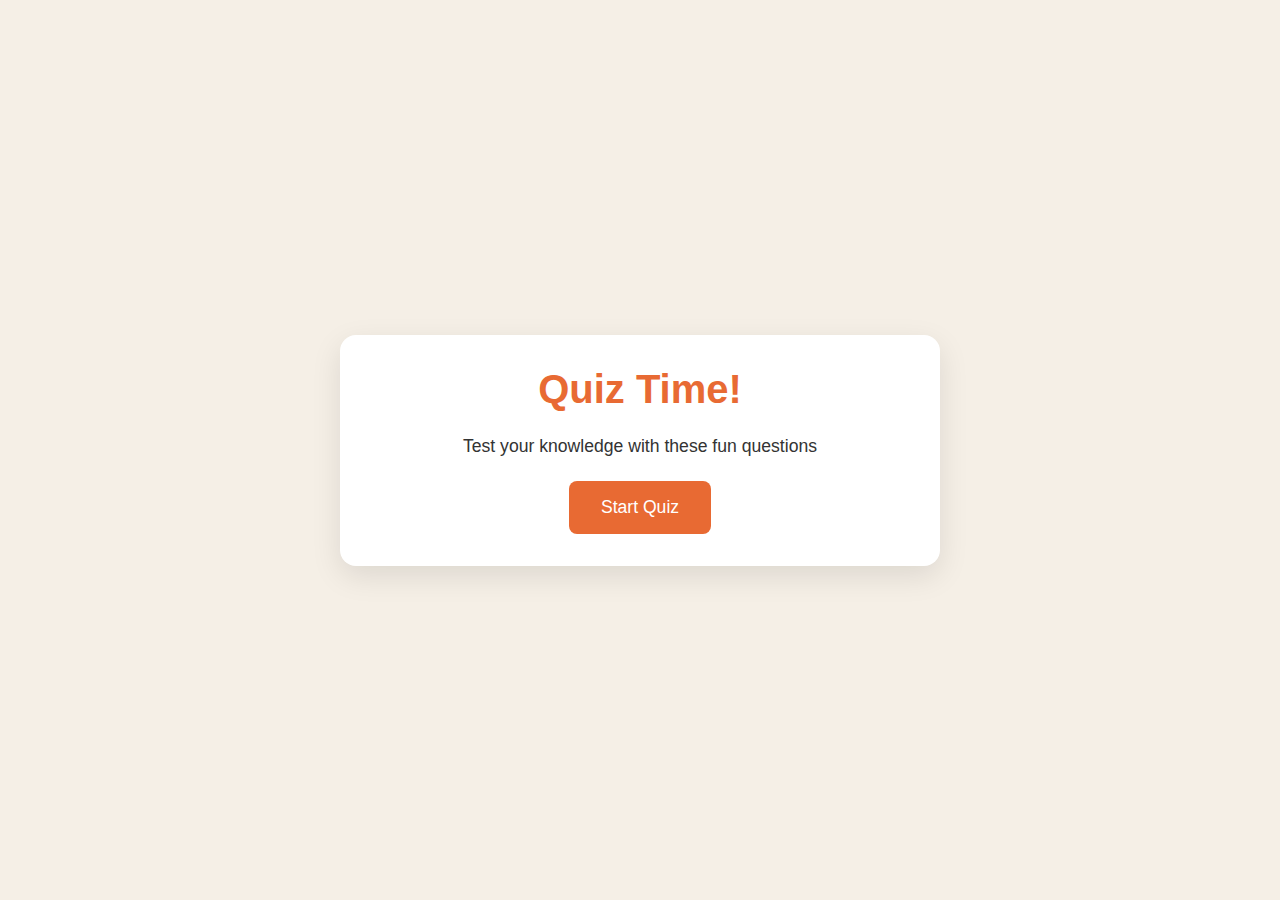
<file: 01_quiz-game/index.html>
<!DOCTYPE html>
<html lang="en">

<head>
    <meta charset="UTF-8">
    <meta name="viewport" content="width=device-width, initial-scale=1.0">
    <title>Quiz Game</title>
    <link rel="stylesheet" href="style.css">
</head>

<body>
    <div class="container">
        <div class="screen active" id="start-screen">
            <h1>Quiz Time!</h1>
            <p>Test your knowledge with these fun questions</p>
            <button id="start-btn">Start Quiz</button>
        </div>

        <div class="screen " id="quiz-screen">
            <div class="quiz-header">
                <h2 id="questions-text">Questions</h2>
                <div class="quiz-info">
                    <p>Question <span id="current-question">1</span> of <span id="total-questions">5</span> </p>
                    <p>Score: <span id="score">0</span></p>
                </div>
            </div>

            <!-- Selected -->
            <div id="answers-container" class="answers-container">
                <!-- Answer button will be instered here from our js code later at some point -->
            </div>

            <div class="progress-bar">
                <div id="progress" class="progress"></div>
            </div>
        </div>

        <div id="result-screen" class="screen">
            <h1>Quiz Results</h1>
            <div class="result-info">
                <p>You scored <span id="final-score">0</span> out of <span id="max-score">5</span></p>

                <div id="result-message">Good job!</div>
            </div>
            <button id="restart-btn">Restart Quiz</button>
        </div>
    </div>
    <script src="script.js"></script>
</body>

</html>
</file>
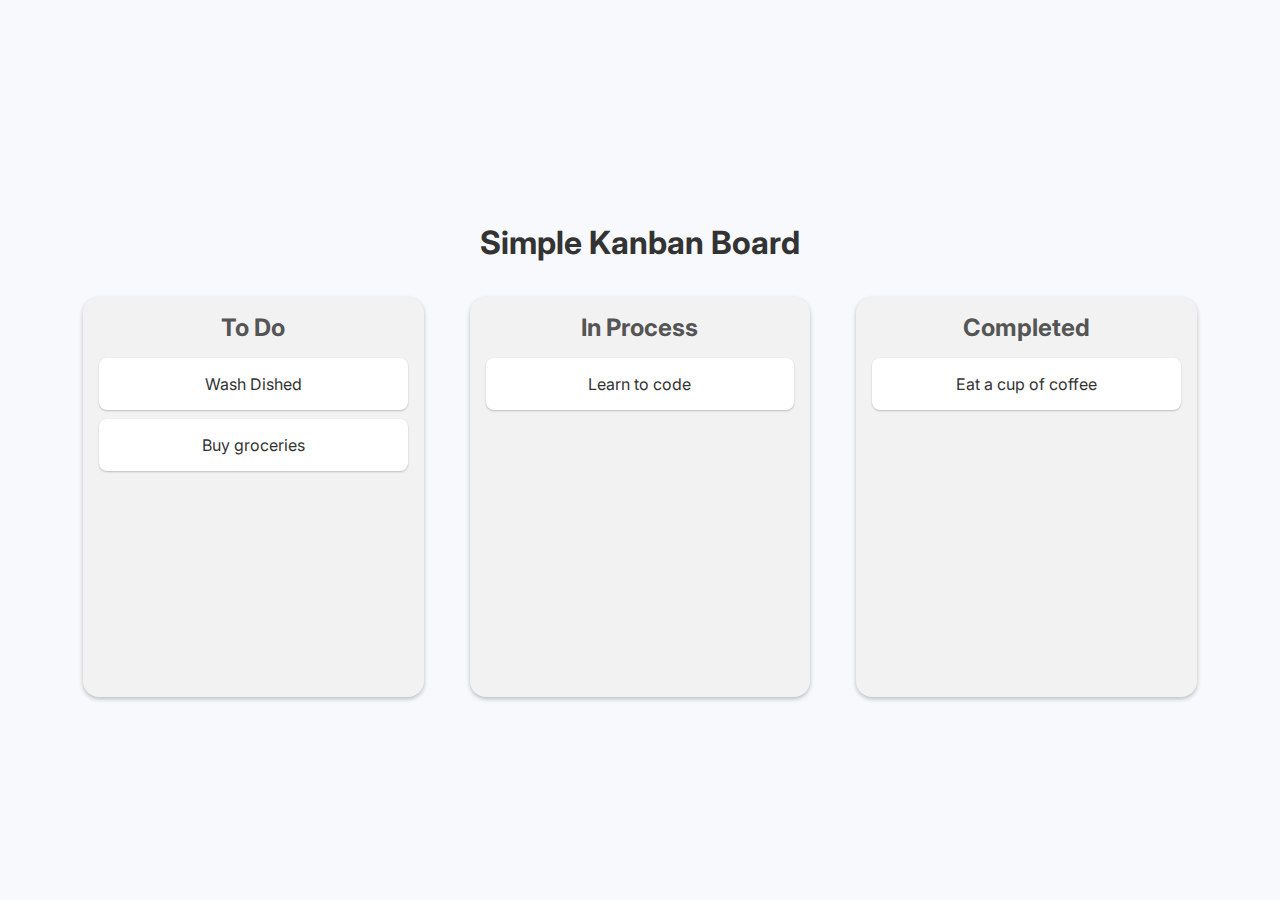
<file: 03_drag&drop-board/index.html>
<!DOCTYPE html>
<html lang="en">

<head>
    <meta charset="UTF-8">
    <meta name="viewport" content="width=device-width, initial-scale=1.0">
    <title>Drag & Drop Board</title>
    <link rel="stylesheet" href="styles.css">
</head>

<body>
    <div class="container">
        <h1>Simple Kanban Board</h1>

        <div class="board">
            <!-- List 1 -->
            <div class="list" id="list1">
                <h2>To Do</h2>
                <div class="card" draggable="true" id="card1">
                    Wash Dished
                </div>
                <div class="card" draggable="true" id="card2">
                    Buy groceries
                </div>
            </div>

            <!-- List 2 -->
            <div class="list" id="list2">
                <h2>In Process</h2>
                <div class="card" draggable="true" id="card3">
                    Learn to code
                </div>
            </div>

            <!-- List 1 -->
            <div class="list" id="list3">
                <h2>Completed</h2>
                <div class="card" draggable="true" id="card4">
                    Eat a cup of coffee
                </div>
            </div>
        </div>
    </div>
    <script src="script.js"></script>
</body>

</html>
</file>
<file: 03_drag&drop-board/styles.css>
/* Import */
@import url(https://fonts.googleapis.com/css?family=Inter:100,200,300,regular,500,600,700,800,900,100italic,200italic,300italic,italic,500italic,600italic,700italic,800italic,900italic);

/* Basic Seting */

* {
  margin: 0;
  padding: 0;
  box-sizing: border-box;
  font-family: "Inter", sans-serif;
}

body {
  font-family: sans-serif;
  background-color: #f7f9fc;
  display: flex;
  justify-content: center;
  align-items: center;
  min-height: 100vh;
}

.container {
  text-align: center;
  width: 100%;
  padding: 1.2rem;

  h1 {
    color: #333;
    margin-bottom: 1rem;
    padding: 1.2rem;
  }
}

.board {
  display: flex;
  justify-content: space-around;
  align-items: flex-start;
  width: 100%;
  max-width: 1200px;
  margin: 0 auto;
  gap: 1.5rem;
  padding: 0 2rem;
}

.list {
  padding: 1rem;
  background: #f2f2f2;
  border-radius: 1rem;
  width: 30%;
  min-height: 400px;
  min-width: 6rem;
  box-shadow: 0px 2px 4px rgb(189, 189, 189);
  transition: all 0.3s ease;

  h2 {
    color: #555;
    margin-bottom: 1rem;
    font-size: 1.5rem;
  }

  .card {
    background: white;
    color: #333;
    padding: 1rem;
    margin-bottom: 0.6rem;
    border-radius: 0.5rem;
    cursor: grab;
    box-shadow: 0px 1px 2px rgb(189, 189, 189);
    transition: all 0.2s ease-in-out;

    &:hover {
      box-shadow: 2px 2px 5px rgb(189, 189, 189);
    }
  }

  .card:active {
    cursor: grabbing;
    transform: scale(1.05);
    box-shadow: 0 2px 4px rgba(0, 0, 0, 0.5);
  }

  .list.over {
    background-color: #d1d3d8;
  }

  &:hover {
    box-shadow: 5px 5px 10px rgb(189, 189, 189);
  }
}

@media (max-width: 768px) {
  .board {
    flex-direction: column;
    align-items: center;
  }

  .list {
    width: 80%;
    margin-bottom: 1.2rem;
  }
}
</file>
<file: 01_quiz-game/style.css>
/* Basic Reset */
:root {
  --primary-color: #e86a33;
  --secondary-color: #f5efe6;
  --text-color: #333;
}

* {
  margin: 0;
  padding: 0;
  box-sizing: border-box;
}

body {
  background: var(--secondary-color);
  display: flex;
  justify-content: center;
  align-items: center;
  min-height: 100vh;
  padding: 1rem;
  font-family: sans-serif;
}

.container {
  background-color: white;
  border-radius: 1rem;
  box-shadow: 0 10px 30px rgba(0, 0, 0, 0.1);
  width: 100%;
  max-width: 600px;
  overflow: hidden;
  position: relative;
}

/* Screens */
.screen {
  display: none;
  padding: 2rem;
  text-align: center;
}

.screen.active {
  display: block;
}

/* Start Screen */
#start-screen h1 {
  color: var(--primary-color);
  margin-bottom: 1.5rem;
  font-size: 2.5rem;
}

#start-screen p {
  color: var(--text-color);
  margin-bottom: 1.5rem;
  font-size: 1.1rem;
}

.quiz-header {
  margin-bottom: 2rem;
}

#questions-text {
  color: var(--text-color);
  font-size: 1.5rem;
  margin-bottom: 1rem;
  line-height: 1.4;
}

.quiz-info {
  display: flex;
  justify-content: space-between;
  color: #666;
  font-size: 1rem;
  margin-bottom: 0.5rem;
}

.answers-container {
  display: flex;
  flex-direction: column;
  gap: 0.5rem;
  margin-bottom: 1.5rem;
}

.answers-btn {
  background-color: var(--secondary-color);
  color: var(--text-color);
  border: 2px solid #eadbc8;
  padding: 1rem;
  cursor: pointer;
  text-align: left;
  transition: all 0.3s ease;
}

.answers-btn:hover {
  background-color: #eadbc8;
  border-color: #dac0ae;
}

.answers-btn.correct {
  background-color: #e6fff0;
  border-color: #a3f0c4;
  color: #28a745;
}

.answers-btn.incorrect {
  background-color: #fff0f0;
  border-color: #ffbdbd;
  color: #dc3545;
}

.progress-bar {
  height: 10px;
  background-color: #f8f0e5;
  border-radius: 5px;
  overflow: hidden;
  margin-top: 20px;
}

.progress {
  height: 100%;
  background-color: var(--primary-color);
  width: 0%;
  transition: width 0.3s ease;
}

/* Result screen*/
#result-screen h1 {
  color: var(--primary-color);
  margin-bottom: 2rem;
}

.result-info {
  background-color: var(--secondary-color);
  border-radius: 10px;
  padding: 1.5rem;
  margin-bottom: 2rem;

  p {
    font-size: 1.2rem;
    color: var(--text-color);
    margin-bottom: 1rem;
  }
}

#result-message {
  font-size: 1.5rem;
  font-weight: 600;
  color: var(--primary-color);
}

button {
  background-color: var(--primary-color);
  color: white;
  border: none;
  border-radius: 0.5rem;
  padding: 1rem 2rem;
  font-size: 1.1rem;
  cursor: pointer;
  transition: background-color 0.2s ease;
}

button:hover {
  background-color: #d45b28;
}

/* Responsice Design */
@media (max-width: 500px) {
  .screen {
    padding: 1rem;
  }

  #start-screen h1 {
    font-size: 2rem;
  }

  #questions-text {
    font-size: 1.3rem;
  }

  .answers-btn {
    padding: 12px;
  }

  button {
    padding: 12px 25px;
    font-size: 1rem;
  }
}
</file>
